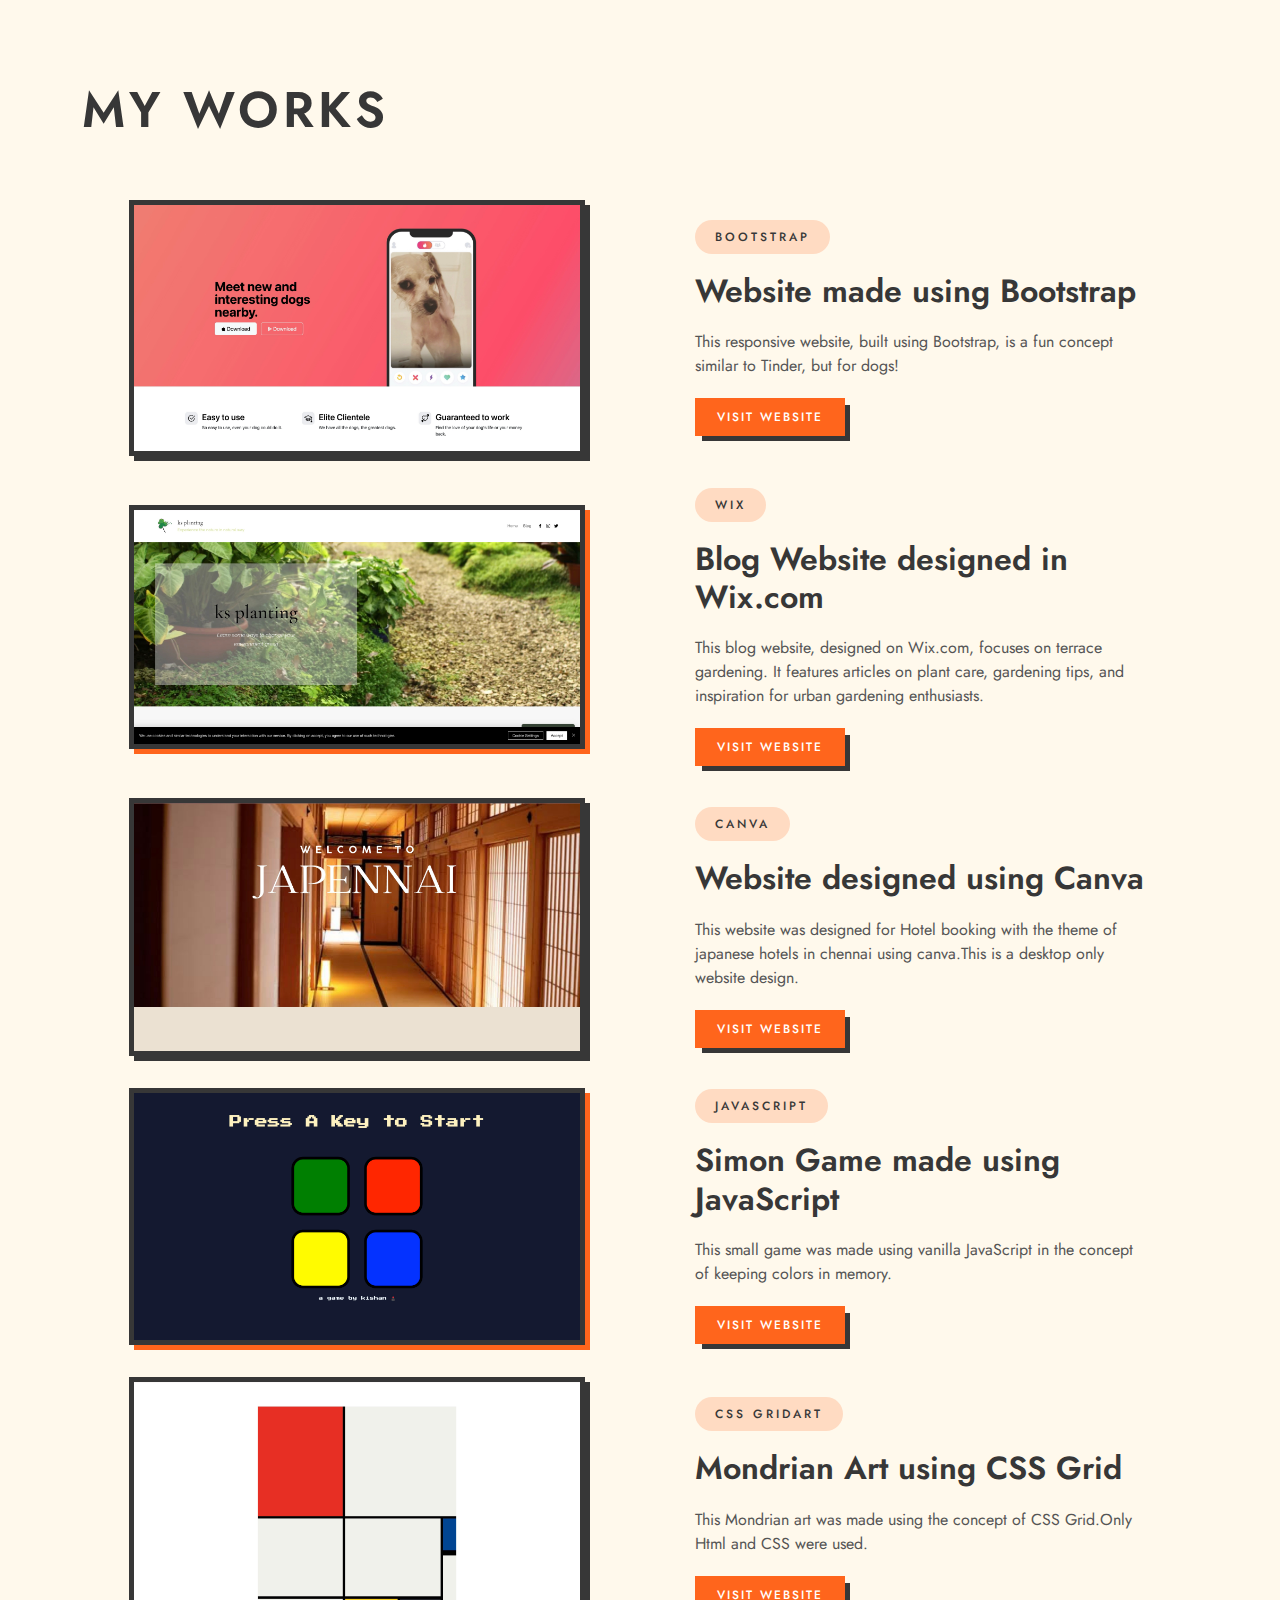
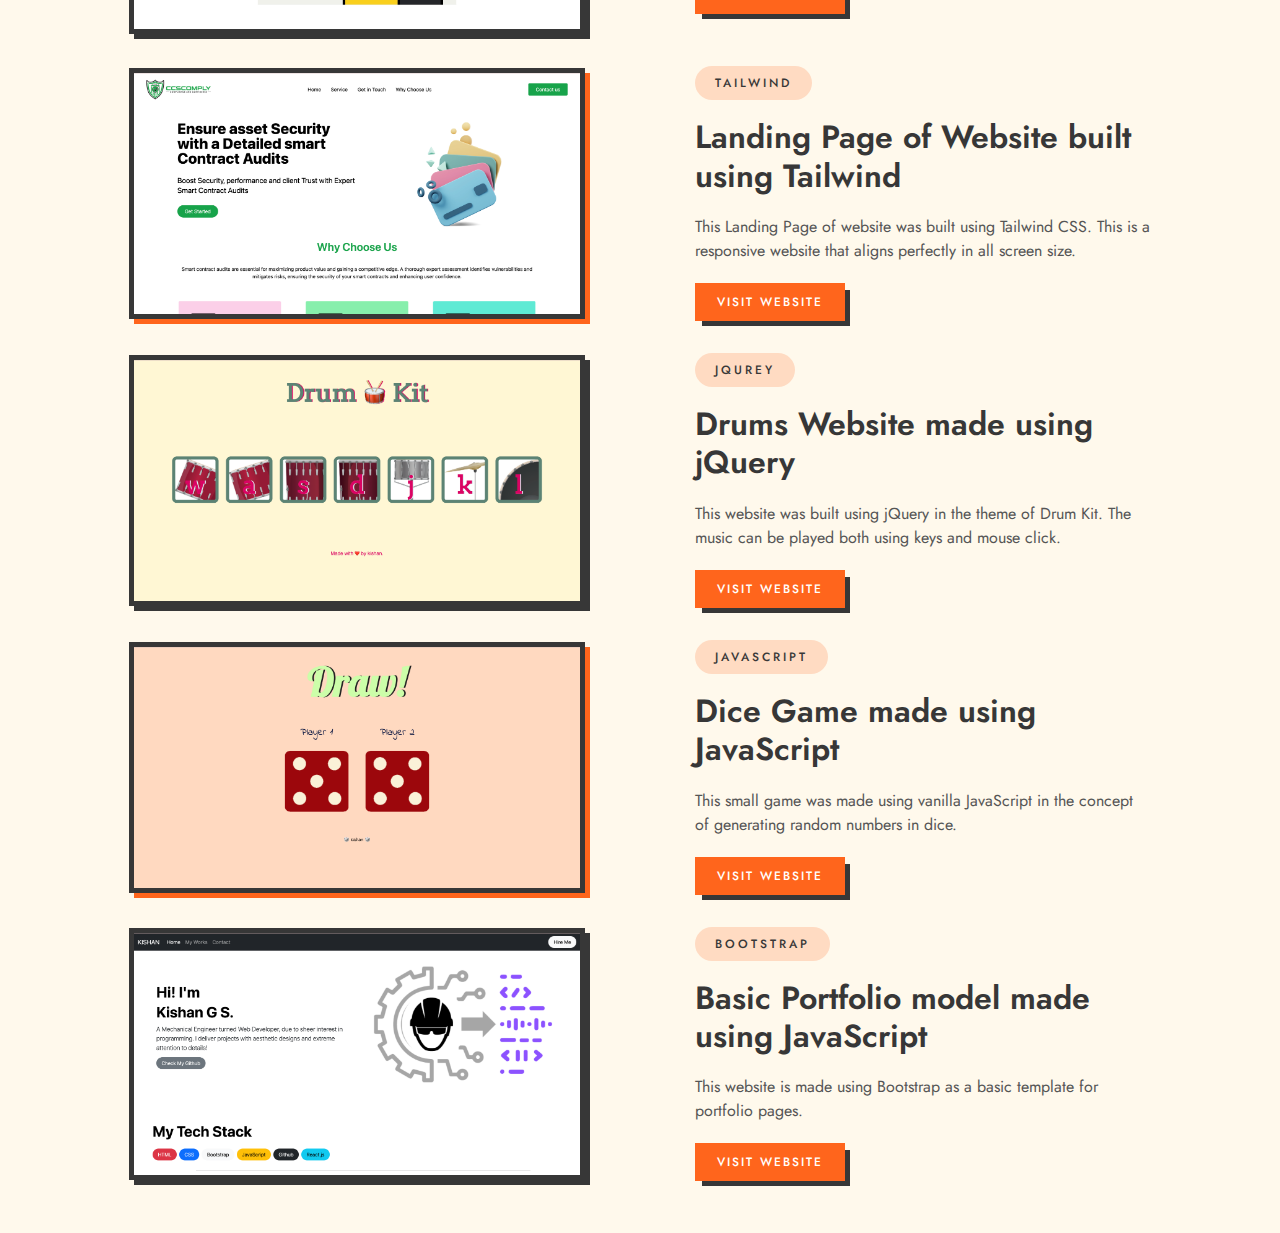
<file: project.html>
<!DOCTYPE html>
<html lang="en">
  <head></head>
    <meta charset="UTF-8" />
    <meta http-equiv="X-UA-Compatible" content="IE=edge" />
    <meta
      name="viewport"
      content="width=device-width, initial-scale=1,
    shrink-to-fit=no"
    />
    <title>Kishan</title>
    <link rel="icon" href="/assets/title logo.png" />

    <link
      href="https://cdn.jsdelivr.net/npm/bootstrap@5.3.3/dist/css/bootstrap.min.css"
      rel="stylesheet"
      integrity="sha384-QWTKZyjpPEjISv5WaRU9OFeRpok6YctnYmDr5pNlyT2bRjXh0JMhjY6hW+ALEwIH"
      crossorigin="anonymous"
    />
    <link rel="stylesheet" href="./style.css" />
    <link
      href="https://unpkg.com/boxicons@2.1.4/css/boxicons.min.css"
      rel="stylesheet"
    />
  </head>
  <body>
    <!--work-->
      <section id="work" class="section bg-gray">
        <div class="container">
          <div class="section-heading">
            <h3>My Works</h3>
          </div>
          <div class="work-box">
            <div
              class="row gx-3 pb-3 mb-5 pb-lg-3 mb-lg-3 gy-4 justify-content-around align-items-center"
            >
              <div class="col-md-6 col-lg-5">
                <div class="work-img">
                  <img src="/assets/bootstrap.jpeg" alt="bootstrap" />
                </div>
              </div>
              <div class="col-md-6 col-lg-5">
                <div class="work-text">
                  <span>Bootstrap</span>
                  <h4>Website made using Bootstrap</h4>
                  <p>
                    This responsive website, built using Bootstrap, is a fun
                    concept similar to Tinder, but for dogs!
                  </p>
                  <a
                    href="https://kishan1004.github.io/tindog-bootstrap/"
                    class="colored-btn mt-1"
                    >Visit Website</a
                  >
                </div>
              </div>
            </div>

            <div
              class="row gx-3 pb-3 mb-5 pb-lg-3 mb-lg-3 gy-4 justify-content-around align-items-center"
            >
              <div class="col-md-6 col-lg-5">
                <div class="work-img1">
                  <img src="/assets/wix website.jpg" alt="wixwebsite" />
                </div>
              </div>
              <div class="col-md-6 col-lg-5">
                <div class="work-text">
                  <span>Wix</span>
                  <h4>Blog Website designed in Wix.com</h4>
                  <p>
                    This blog website, designed on Wix.com, focuses on terrace
                    gardening. It features articles on plant care, gardening
                    tips, and inspiration for urban gardening enthusiasts.
                  </p>
                  <a
                    href="https://kishansudarsan10.wixsite.com/website"
                    class="colored-btn mt-1"
                    >Visit Website</a
                  >
                </div>
              </div>
            </div>

            <div
              class="row gx-3 pb-3 mb-5 pb-lg-3 mb-lg-3 gy-4 justify-content-around align-items-center"
            >
              <div class="col-md-6 col-lg-5">
                <div class="work-img">
                  <img src="/assets/canva website.jpg" alt="canva" />
                </div>
              </div>
              <div class="col-md-6 col-lg-5">
                <div class="work-text">
                  <span>canva</span>
                  <h4>Website designed using Canva</h4>
                  <p>
                    This website was designed for Hotel booking with the theme
                    of japanese hotels in chennai using canva.This is a desktop
                    only website design.
                  </p>
                  <a
                    href="https://canvahotelwebsite.my.canva.site/japennai"
                    class="colored-btn mt-1"
                    >Visit Website</a
                  >
                </div>
              </div>
            </div>

            <div
              class="row gx-3 pb-3 mb-5 pb-lg-3 mb-lg-3 gy-4 justify-content-around align-items-center"
            >
              <div class="col-md-6 col-lg-5">
                <div class="work-img1">
                  <img src="/assets/simon game.jpg" alt="simon game" />
                </div>
              </div>
              <div class="col-md-6 col-lg-5">
                <div class="work-text">
                  <span>JavaScript</span>
                  <h4>Simon Game made using JavaScript</h4>
                  <p>
                    This small game was made using vanilla JavaScript in the
                    concept of keeping colors in memory.
                  </p>
                  <a
                    href="https://kishan1004.github.io/simon-game-challenge/"
                    class="colored-btn mt-1"
                    >Visit Website</a
                  >
                </div>
              </div>
            </div>

            <div
              class="row gx-3 pb-3 mb-5 pb-lg-3 mb-lg-3 gy-4 justify-content-around align-items-center"
            >
              <div class="col-md-6 col-lg-5">
                <div class="work-img">
                  <img src="/assets/css gridart.jpg" alt="css gridart" />
                </div>
              </div>
              <div class="col-md-6 col-lg-5">
                <div class="work-text">
                  <span>CSS GridArt</span>
                  <h4>Mondrian Art using CSS Grid</h4>
                  <p>
                    This Mondrian art was made using the concept of CSS
                    Grid.Only Html and CSS were used.
                  </p>
                  <a
                    href="https://kishan1004.github.io/css-gridart-mondrian-project/"
                    class="colored-btn mt-1"
                    >Visit Website</a
                  >
                </div>
              </div>
            </div>
          </div>

          <div class="work-box">


            <div
              class="row gx-3 pb-3 mb-5 pb-lg-3 mb-lg-3 gy-4 justify-content-around align-items-center"
            >
              <div class="col-md-6 col-lg-5">
                <div class="work-img1">
                  <img src="/assets/Landing Page.png" alt="landingpage" />
                </div>
              </div>
              <div class="col-md-6 col-lg-5">
                <div class="work-text">
                  <span>Tailwind</span>
                  <h4>Landing Page of Website built using Tailwind</h4>
                  <p>
                    This Landing Page of website was built using Tailwind CSS. This is a responsive website that aligns perfectly in all screen size.
                  </p>
                  <a
                    href="https://bucolic-dasik-c9a0c0.netlify.app/"
                    class="colored-btn mt-1"
                    >Visit Website</a
                  >
                </div>
              </div>
            </div>

            <div
              class="row gx-3 pb-3 mb-5 pb-lg-3 mb-lg-3 gy-4 justify-content-around align-items-center"
            >
              <div class="col-md-6 col-lg-5">
                <div class="work-img">
                  <img src="/assets/Drums.png" alt="drums" />
                </div>
              </div>
              <div class="col-md-6 col-lg-5">
                <div class="work-text">
                  <span>jQurey</span>
                  <h4>Drums Website made using jQuery</h4>
                  <p>
                    This website was built using jQuery in the theme of Drum Kit. The music can be played both using keys and mouse click.
                  </p>
                  <a
                    href="https://kishan1004.github.io/Drum-kit/"
                    class="colored-btn mt-1"
                    >Visit Website</a
                  >
                </div>
              </div>
            </div>

            <div
              class="row gx-3 pb-3 mb-5 pb-lg-3 mb-lg-3 gy-4 justify-content-around align-items-center"
            >
              <div class="col-md-6 col-lg-5">
                <div class="work-img1">
                  <img src="/assets/Dice game.png" alt="dice game" />
                </div>
              </div>
              <div class="col-md-6 col-lg-5">
                <div class="work-text">
                  <span>JavaScript</span>
                  <h4>Dice Game made using JavaScript</h4>
                  <p>
                    This small game was made using vanilla JavaScript in the
                    concept of generating random numbers in dice.
                  </p>
                  <a
                    href="https://kishan1004.github.io/dice-challenge-game/"
                    class="colored-btn mt-1"
                    >Visit Website</a
                  >
                </div>
              </div>
            </div>

            <div
              class="row gx-3 pb-3 mb-5 pb-lg-3 mb-lg-3 gy-4 justify-content-around align-items-center"
            >
              <div class="col-md-6 col-lg-5">
                <div class="work-img">
                  <img src="/assets/portfolio 2.png" alt="portfolio2" />
                </div>
              </div>
              <div class="col-md-6 col-lg-5">
                <div class="work-text">
                  <span>Bootstrap</span>
                  <h4>Basic Portfolio model made using JavaScript</h4>
                  <p>
                    This website is made using Bootstrap as a basic template for portfolio pages.
                  </p>
                  <a
                    href="https://kishan1004.github.io/portfolio-capstone-project/"
                    class="colored-btn mt-1"
                    >Visit Website</a
                  >
                </div>
              </div>
            </div>
          </div>
        </div>
      </section>
  </body>
</html>
</file>
<file: style.css>
@import url('https://fonts.googleapis.com/css2?family=Jost:ital,wght@0,100..900;1,100..900&display=swap');

:root {
    --primary-color: #FF651C;
    --dark-color: #373737;
    }
body {
    font-family: "Jost", sans-serif;
    font-weight: 400;
    color: #555;
    }
img {
    max-width: 100%;
    max-height: 100%;
    }
a {
    color: var(--primary-color);
    text-decoration: none;
    }
a:hover {
    color: #CB612F;
    text-decoration: none;
    }
.text-primary {
    color: var(--primary-color) !important;
    }
.text-dark {
    color: var(--primary-color);
    }
/* Header */
.main-header {
    position: fixed;
    top: 0;
    left: 0;
    right: 0;
    z-index: 11;
    background: transparent;
    transition: 0.3s background;
    }
.main-header .navbar {
    padding: 15px 0;
    }
.main-header .navbar-nav > li {
    padding: 0 10px;
    }
.main-header .navbar-nav > li > .nav-link {
    padding: 0 5px;
    line-height: 35px;
    font-weight: 600;
    text-transform: uppercase;
    font-size: 14px;
    color: var(--dark-color);
    letter-spacing: 3px;
    position: relative;
    }
.main-header .navbar-nav > li > .nav-link:after {
        content:"";
        position: absolute;
        bottom: 0;
        right: 0;
        left: auto;
        width: 0;
        height: 2px;
        background: var(--primary-color);
        transition: ease all 0.3s;
        }
.main-header .navbar-nav > li > .nav-link:hover {
        color: var(--primary-color);
        }
.main-header .navbar-nav > li > .nav-link:hover:after {
        left: 0; 
        right: auto;
        width: 100%;
}

@media (max-width: 991px) {
    .main-header .navbar-collapse {
        border-bottom: 2px solid var(--dark-color);
        border-top: 2px solid var(--dark-color);
        position: absolute;
        top: 100%;
        left: 0;
        right: 0;
        background: #fff;
    }

    .main-header .navbar-nav > li + li {
        border-top: 1px solid rgba(55, 55, 55, 0.1);
    }
    .main-header .navbar-nav > li > .nav-link {
        line-height: 50px;
    }
    .main-header .navbar-nav > li > .nav-link::after {
        display: none;
    }
    .main-header .navbar-toggler {
        display: flex;
        flex-direction: column;
        border: none;
        padding: 4px 9px;
        outline: none;
        box-shadow: none;
    }

    .main-header .navbar-toggler span {
        width: 25px;
        height: 2px;
        background: var(--dark-color);
        margin: 4px 0;
        transition: 0.3s;
    }

    .main-header .navbar-toggler:not(.collapsed) span:nth-child(1) {
        transform: translateY(10px) rotate(45deg);
    }
    .main-header .navbar-toggler:not(.collapsed) span:nth-child(2) {
        opacity: 0;
        }
    .main-header .navbar-toggler:not(.collapsed) span:nth-child(3) {
        transform: translateY(-10px) rotate(-45deg);
        }

}

.fixed-header .main-header {
    background: rgba(255, 255, 255, 0.9);
    backdrop-filter: blur(10px);
    box-shadow: 0 0.125rem 0.25rem rgba(55, 55, 55, 0.07);
}

.colored-btn {
    padding: 8px 20px;
    border: 2px solid var(--primary-color);
    font-size: 14px;
    line-height: 1.5;
    text-decoration: none;
    font-weight: 500;
    letter-spacing: 2px;
    text-transform: uppercase;
    transition: ease all 0.3s;
    display: inline-block;
    background: var(--primary-color);
    color: #fff;
    box-shadow: 6px 6px 0 -1px var(--dark-color);
    }

.colored-btn2 {
    padding: 8px 20px;
    border: 2px solid var(--primary-color);
    font-size: 14px;
    line-height: 1.5;
    text-decoration: none;
    font-weight: 500;
    letter-spacing: 2px;
    text-transform: uppercase;
    transition: ease all 0.3s;
    display: inline-block;
    background: var(--dark-color);
    color: #fff;
    box-shadow: 6px 6px 0 -1px var(--dark-color);
}

.colored-btn:hover {
    color: #fff;
    background: var(--dark-color);
    border-color: var(--dark-color);
    box-shadow: 5px 5px 0 -2px var(--primary-color);
    }

.bg-gray {
        background-color: rgba(254, 196, 72, 0.1);
        }
.bg-dark {
        background-color: var(--dark-color) !important;
    }

.bg-1 {
    background-color: #9BD3D0;
}
.bg-2 {
    background-color: #fec447;
}
.bg-3 {
    background-color: #feccb5;
}
.bg-4 {
    background-color: #92b5ff;
}
.bg-5 {
    background-color: #c4d39b;
}
.bg-6 {
    background-color: #d2ceff;
}

main{
        position: relative;
        z-index: 1;
    }
/* Home Section */

.home-section {
    position: relative;
    overflow: hidden;
    padding-top: 150px;
    padding-bottom: 100px;
    }

@media (max-width: 767px) {   
.home-section {
    padding-bottom: 70px;
}   
}

.home-section .container {
    position: relative;
    z-index: 1;
    }
.home-section .home-intro h6 {
    font-weight: 600;
    color: var(--dark-color);
    letter-spacing: 3px;
    text-transform: uppercase;
    font-size: 16px;
    margin: 0 0 30px;
    }
@media (max-width: 767px) {
.home-section .home-intro h6{
    margin: 0 0 20px;
    }
    }
.home-section .home-intro h1 {
    font-size: 70px;
    font-weight: 600;
    color: var(--dark-color);
    margin: 0 0 35px;
    line-height: 1;
    }
@media (max-width: 1200px) {
.home-section .home-intro h1 {
    font-size: 60px;
}
}
@media (max-width: 767px) {
    .home-section .home-intro h1 {
    margin: 0 0 25px;
    font-size: 45px;
}}

.home-section .home-intro h1 span {
    border-bottom: 2px solid #FEC448;
    }
.home-section .home-intro p {
    font-size: 20px;
    }
@media (max-width: 767px) {
.home-section .home-intro p {
    font-size: 18px;
    }}
.home-image img {
    height: 450px;
    width: 450px;
    object-fit: cover;
    position: relative;
    z-index: -2;
    }
@media (max-width: 767px) {
.home-image img {
        height: 300px;
        width: 300px;
}}

.anim-elements {
    position: absolute;
    top: 0;
    left: 0;
    width: 100%;
    height: 100%;
    overflow: hidden;
    z-index: -1;
    }
.anim-elements .anim-element {
    position: absolute;
    font-size: 30px;
    }
.anim-elements .anim-element:nth-child(1) {
    top: 12%;
    left: 15%;
    color: #563d7c;
    animation: aniOne 13s infinite linear alternate;
    }

.anim-elements .anim-element:nth-child(2) {
    bottom: 15%;
    left: 45%;
    color: cornflowerblue;
    animation: aniTwo 13s infinite linear alternate;
    }

.anim-elements .anim-element:nth-child(3) {
    bottom: 20%;
    left: 30%;
    color: var(--primary-color);
    animation: aniThree 13s infinite linear alternate;
    }

 .anim-elements .anim-element:nth-child(4) {
    bottom: 15%;
    right: 25%;
    color: yellow;
    animation: aniFour 13s infinite linear alternate;
    }

.anim-elements .anim-element:nth-child(5) {
    top: 18%;
    right: 35%;
    color: cyan;
    animation: aniFive 13s infinite linear alternate;
    }
@keyframes aniOne {
    0% {transform: translate(0, 0) rotate(0);}
    40% {transform: translate(141px, 72px) rotate(75deg);}
    80% {transform: translate(-40px, 72px) rotate(145deg);}
    100% {transform: translate(0, 0) rotate(0);}
}

@keyframes aniTwo {
    0% {transform: translate(0, 0) rotate(0) scale(1);}
    20% {transform: translate(73px, -1px) rotate(36deg) scale(.9);}
    60% {transform: translate(80px, 122px) rotate(108deg) scale(1.2);}
    100% {transform: translate(0, 0) rotate(0) scale(1);}
}

@keyframes aniThree {
    0% {transform: translate(0, 0) rotate(0);}
    100% {transform: translate(251px, -200px) rotate(108deg);}
}

@keyframes aniFour {
    0% {transform: translate(61px, -99px) rotate(0);}
    20% {transform: translate(4px, -190px) rotate(38deg);}
    80% {transform: translate(-263px, -164px) rotate(108deg);}
    100% {transform: translate(-1px, 0) rotate(108deg);}
}

@keyframes aniFive {
    0% {transform: translate(0, 0) rotate(0);}
    40% {transform: translate(141px, 72px) rotate(75deg);}
    60% {transform: translate(-40px, 34px) rotate(145deg);}
    100% {transform: translate(0, 0) rotate(0);}
}

.section {
    padding: 20px 0;
    position: relative;
}

@media (max-width: 991px) {
    .section {
        padding: 60px 0;
    }}

 @media (max-width: 767px) {
        .section {
            padding: 20px 0;
        }}

.section-heading {
    padding: 60px 0;
    text-align: start;
}

@media (max-width: 991px) {
    .section-heading {
        padding-bottom: 40px;
    }}

@media (max-width: 767px) {
    .section-heading{
        padding-bottom: 30px;
    }    
}

.section-heading h3{
    font-size: 50px;
    margin: 0;
    color: var(--dark-color);
    font-weight: 600;
    letter-spacing: 4px;
    text-transform: uppercase;
}

@media (max-width: 991px) {
    .section-heading h3{
        padding-bottom: 45px;
    }}

@media (max-width: 767px) {
    .section-heading h3{
        padding-bottom: 38px;
    }    
}
.about-text p {
    font-size: 18px;
}

.feature-box{
    padding: 40px;
    border: 2px solid var(--dark-color);
    box-shadow: 0 0 0 0 var(--dark-color);
    display: flex;
    transition: 0.3s box-shadow;
}

.feature-box:hover {
    box-shadow: 5px 5px 0 0 var(--dark-color);
}

@media (max-width: 767px) {
    .feature-box {
        padding: 30px;
    }
}

.feature-box .icon {
    width: 70px;
    height: 70px;
    line-height: 1;
    display: flex;
    align-items: center;
    justify-content: center;
    border: 2px solid var(--dark-color);
    background: #fff;
    color: var(--dark-color);
    font-size: 32px;
}

.feature-box-small{
    padding: 15px;
    align-items: center;
}

.feature-box-small:hover {
    box-shadow: 3px 3px 0 0 var(--dark-color);
}

.feature-box-small .icon {
    width: 50px;
    height: 50px;
}

.feature-box-small h6{
    margin: 0;
    color: var(--dark-color);
    padding-left: 15px;
}

.work-box .work-img {
    position: relative;
    border: 5px solid var(--dark-color);
    box-shadow: 5px 5px 0 0 var(--dark-color);
    transition: 0.3s;
}
.work-box .work-img1 {
    position: relative;
    border: 5px solid var(--dark-color);
    box-shadow: 5px 5px 0 0 var(--primary-color);
    transition: 0.3s;
}

.work-box .work-text span {
    display: inline-block;
    padding: 8px 20px;
    background: rgba(255,101,28,.2);
    color: var(--dark-color);
    letter-spacing: 3px;
    text-transform: uppercase;
    font-weight: 500;
    font-size: 12px;
    border-radius: 30px;
    margin-bottom: 18px;
}

.work-box .work-text h4 {
    color: var(--dark-color);
    font-weight: 600;
    font-size: 32px;
    margin-bottom: 20px;
}

@media (max-width: 767px) {
    .work-box .work-text h4 {
        font-size: 26px;
        margin-bottom: 10px;
    }
}

.work-box .work-text .colored-btn {
    font-size: 12px;
}

.contact-form {
    border: 2px solid var(--dark-color);
    padding: 35px;
    background: #fff;
}

@media (max-width: 767px) {
    .contact-form {
        padding: 25px;
    }
}

.contact-form .lead {
    font-weight: 400;
    font-size: 18px;
    margin: 0 0 30px;
}

.contact-form .form-control {
    border-radius: 0;
    border: 1px solid var(--dark-color);
    box-shadow: none;
    padding: 0.575rem 0.75rem;
}

.contact-infos {
   margin: 0;
   padding: 0;
   list-style: none;
}

.contact-infos li {
    display: flex;
    position: relative;
    padding-bottom: 35px;
}

.contact-infos li:last-child {
    padding-bottom: 0;
}

.contact-infos .icon {
    width: 55px;
    height: 55px;
    display: inline-flex;
    align-items: center;
    justify-content: center;
    color: var(--dark-color);
    font-size: 25px;
}

.contact-infos h5 {
    font-size: 14px;
    margin: 0 0 5px;
    color: rgba(255, 255, 255, 0.8);
    font-weight: 400;
    letter-spacing: 2px;
    text-transform: uppercase;
}

.contact-infos p {
    margin: 0;
    font-size: 20px;
    color: #fff;
    font-weight: 500;
}

.footer {
    background-color: var(--dark-color);
    padding-top: 10px;
    padding-bottom: 10px;
    border-top: 1px solid rgba(255, 255, 255, 0.1);
    color: rgba(255, 255, 255, 0.75);
}

.footer .nav a {
    font-size: 20px;
    color: rgba(255, 255, 255, 0.75);
}

.footer .nav a:hover {
    color: var(--primary-color);
}

.footer .nav a + a {
    margin-left: 18px;
}
</file>
